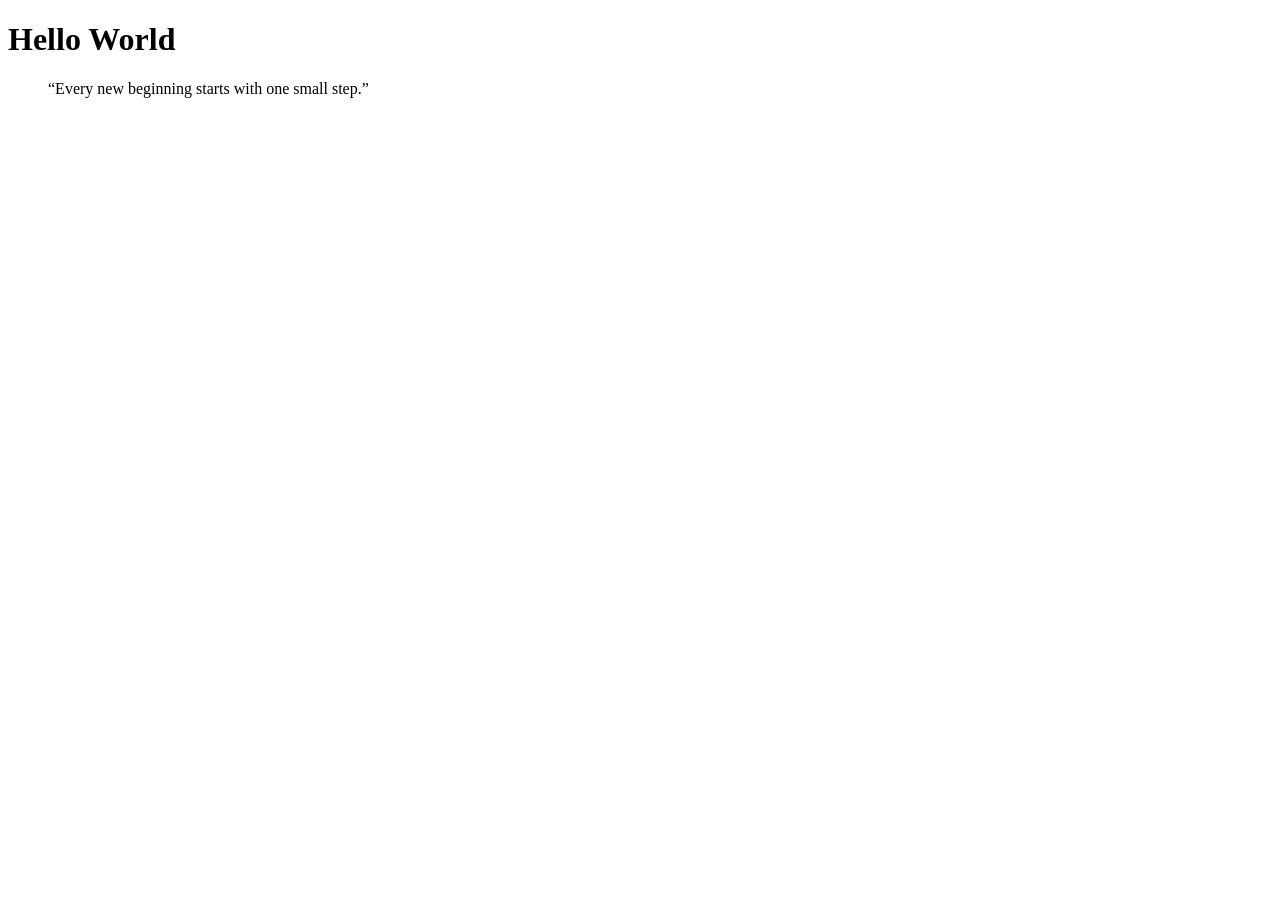
<file: index.html>
<!DOCTYPE html>
<html lang="en">
<head>
    <meta charset="UTF-8">
    <title>Home – Rebecca Kepford</title>
</head>
<body>
    <h1>Hello World</h1>
    <blockquote>“Every new beginning starts with one small step.”</blockquote>
</body>
</html>
</file>
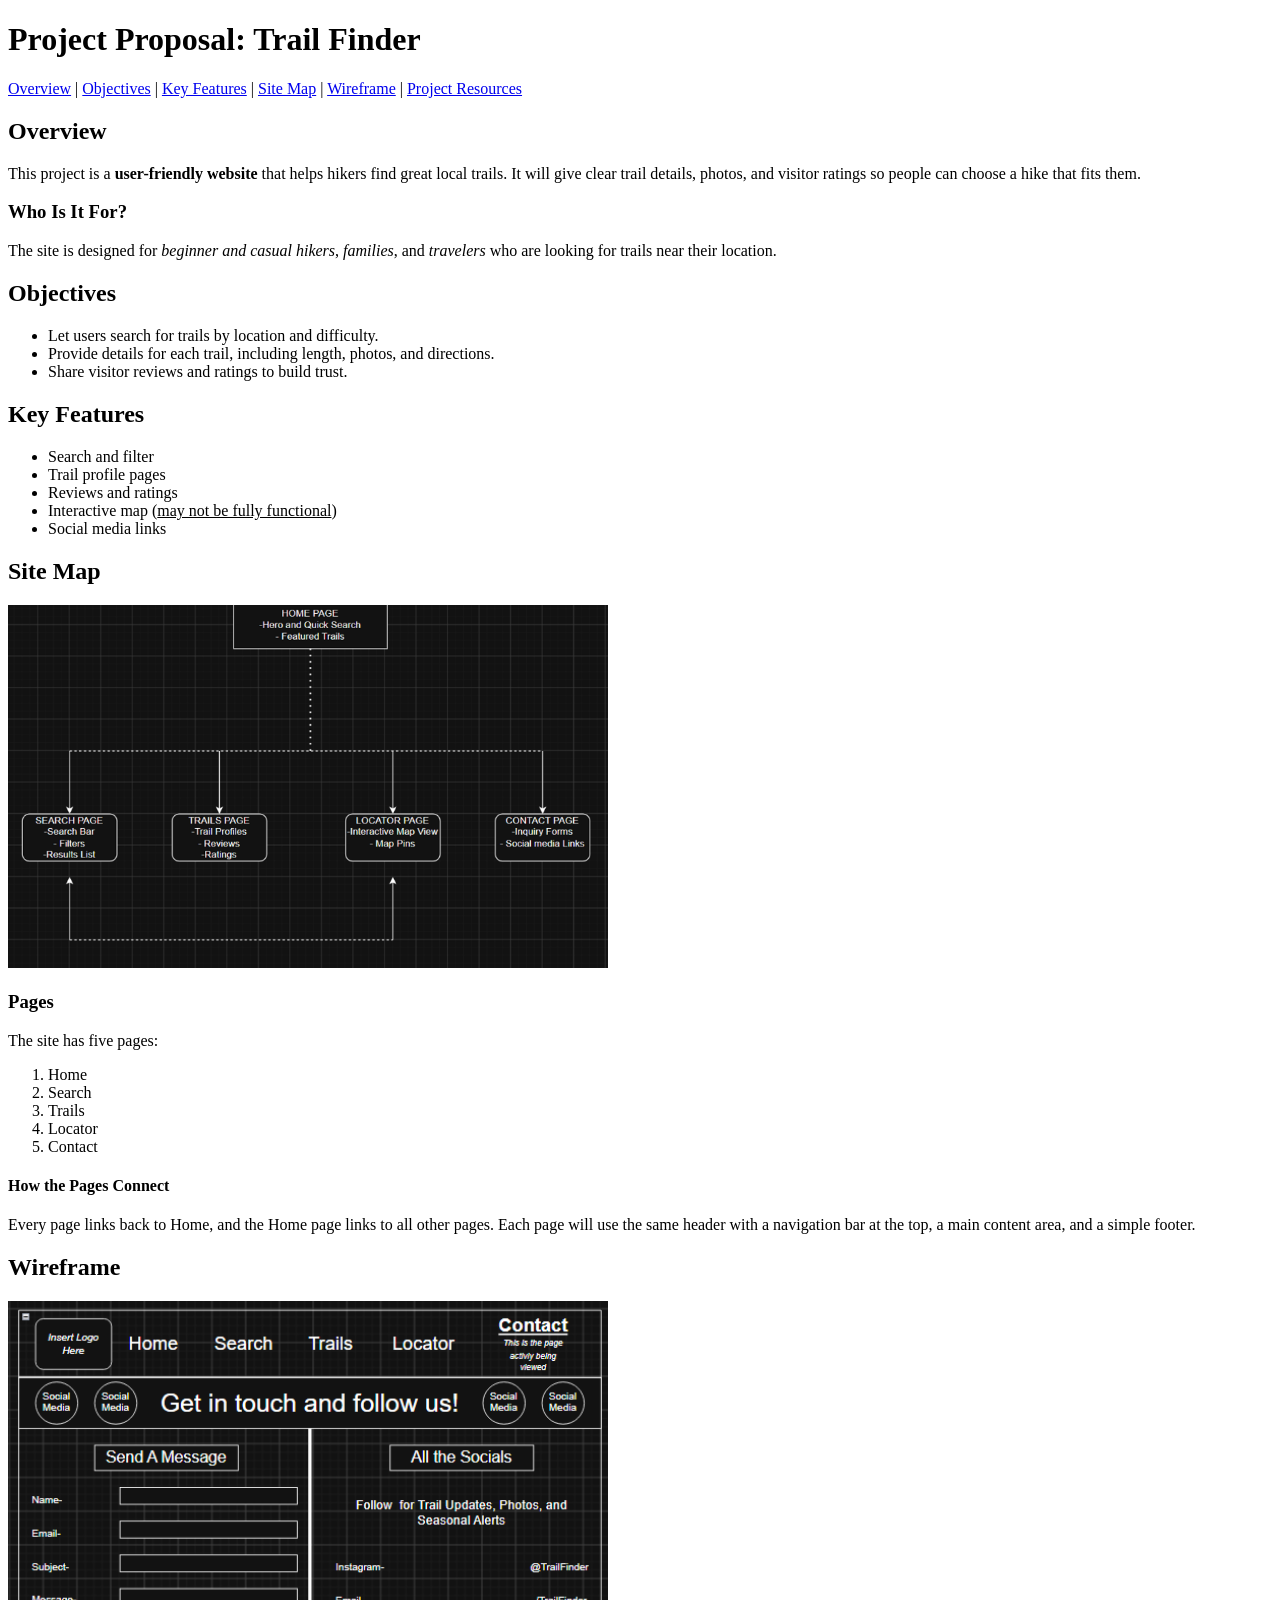
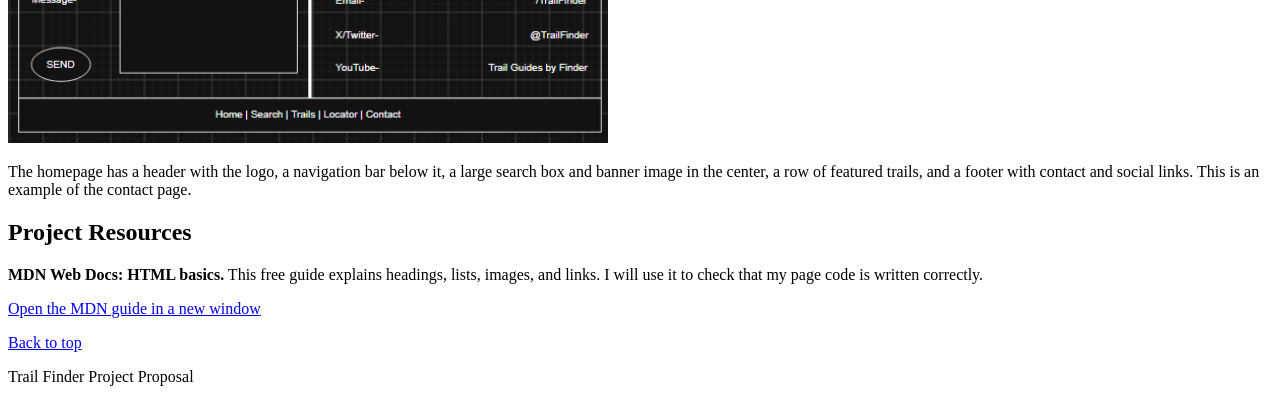
<file: project2/index.html>
<!DOCTYPE html>
<html lang="en">
<head>
  <meta charset="UTF-8">
  <meta name="viewport" content="width=device-width, initial-scale=1.0">
  <meta name="description" content="Project proposal for Trail Finder, a website that helps hikers find great local trails.">
  <meta name="author" content="Rebecca Kepford">
  <title>Project Proposal: Trail Finder</title>
</head>
<body>
 
  <header>
    <h1 id="top">Project Proposal: Trail Finder</h1>
    <nav>
      <a href="#overview">Overview</a> |
      <a href="#objectives">Objectives</a> |
      <a href="#features">Key Features</a> |
      <a href="#sitemap">Site Map</a> |
      <a href="#wireframe">Wireframe</a> |
      <a href="#resources">Project Resources</a>
    </nav>
  </header>
 
  <main>
 
    <section id="overview">
      <h2>Overview</h2>
      <p>This project is a <strong>user-friendly website</strong> that helps hikers find great local trails. It will give clear trail details, photos, and visitor ratings so people can choose a hike that fits them.</p>
      <h3>Who Is It For?</h3>
      <p>The site is designed for <em>beginner and casual hikers</em>, <em>families</em>, and <em>travelers</em> who are looking for trails near their location.</p>
    </section>
 
    <section id="objectives">
      <h2>Objectives</h2>
      <ul>
        <li>Let users search for trails by location and difficulty.</li>
        <li>Provide details for each trail, including length, photos, and directions.</li>
        <li>Share visitor reviews and ratings to build trust.</li>
      </ul>
    </section>
 
    <section id="features">
      <h2>Key Features</h2>
      <ul>
        <li>Search and filter</li>
        <li>Trail profile pages</li>
        <li>Reviews and ratings</li>
        <li>Interactive map (<u>may not be fully functional</u>)</li>
        <li>Social media links</li>
      </ul>
    </section>
 
    <section id="sitemap">
      <h2>Site Map</h2>
      <img src="imgs/sitemap.png" alt="Site map showing the Home page linking to the Search, Trails, Locator, and Contact pages" width="600">
      <h3>Pages</h3>
      <p>The site has five pages:</p>
      <ol>
        <li>Home</li>
        <li>Search</li>
        <li>Trails</li>
        <li>Locator</li>
        <li>Contact</li>
      </ol>
      <h4>How the Pages Connect</h4>
      <p>Every page links back to Home, and the Home page links to all other pages. Each page will use the same header with a navigation bar at the top, a main content area, and a simple footer.</p>
    </section>
 
    <section id="wireframe">
      <h2>Wireframe</h2>
      <img src="imgs/wireframe.png" alt="Wireframe of the Contact page" width="600">
      <p>The homepage has a header with the logo, a navigation bar below it, a large search box and banner image in the center, a row of featured trails, and a footer with contact and social links. This is an example of the contact page.</p>
    </section>
 
    <section id="resources">
      <h2>Project Resources</h2>
      <p><strong>MDN Web Docs: HTML basics.</strong> This free guide explains headings, lists, images, and links. I will use it to check that my page code is written correctly.</p>
      <p><a href="https://developer.mozilla.org/en-US/docs/Learn_web_development/Getting_started/Your_first_website/Creating_the_content" target="_blank" rel="noopener">Open the MDN guide in a new window</a></p>
    </section>
 
    <p><a href="#top">Back to top</a></p>
 
  </main>
 
  <footer>
    <p>Trail Finder Project Proposal</p>
  </footer>
 
</body>
</html>
</file>
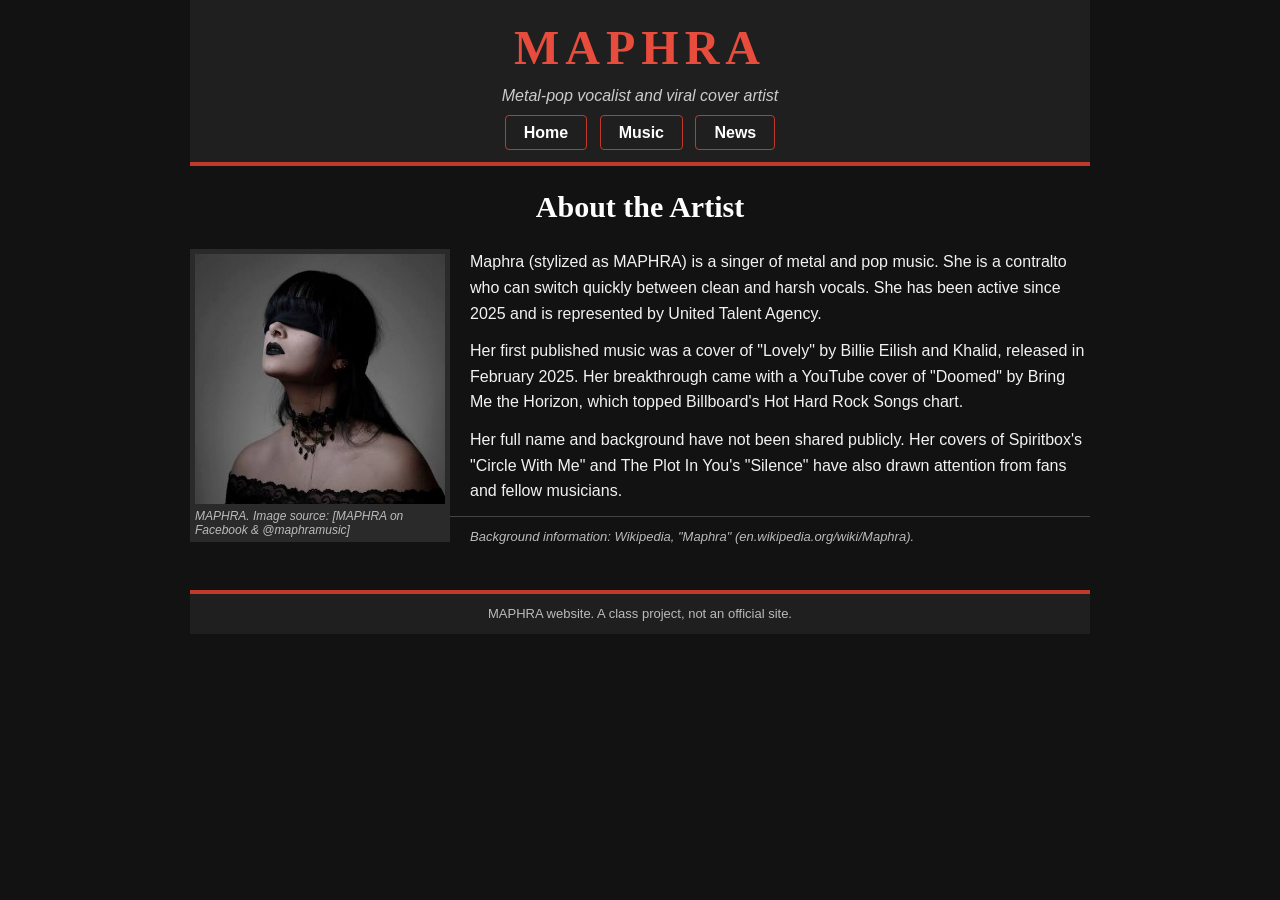
<file: project3/index.html>
<!DOCTYPE html>
<html lang="en">
<head>
  <meta charset="utf-8">
  <meta name="viewport" content="width=device-width, initial-scale=1">
  <title>MAPHRA | Home</title>
  <link rel="stylesheet" href="css/style.css">
</head>
<body>
  <div id="wrapper">
    <header>
      <h1>MAPHRA</h1>
      <p class="tagline">Metal-pop vocalist and viral cover artist</p>
      <nav>
        <a href="index.html">Home</a>
        <a href="music.html">Music</a>
        <a href="news.html">News</a>
      </nav>
    </header>
    <main>
      <h2>About the Artist</h2>
      <figure class="img-left">
        <a href="imgs/MaphraCoverPic.jpg">
          <img src="imgs/MaphraCoverPic.jpg" alt="Portrait of the singer MAPHRA" width="250">
        </a>
        <figcaption>MAPHRA. Image source: [MAPHRA on Facebook & @maphramusic]</figcaption>
      </figure>
      <p>Maphra (stylized as MAPHRA) is a singer of metal and pop music. She is a contralto who can switch quickly between clean and harsh vocals. She has been active since 2025 and is represented by United Talent Agency.</p>
      <p>Her first published music was a cover of "Lovely" by Billie Eilish and Khalid, released in February 2025. Her breakthrough came with a YouTube cover of "Doomed" by Bring Me the Horizon, which topped Billboard's Hot Hard Rock Songs chart.</p>
      <p>Her full name and background have not been shared publicly. Her covers of Spiritbox's "Circle With Me" and The Plot In You's "Silence" have also drawn attention from fans and fellow musicians.</p>
      <p id="source-note">Background information: Wikipedia, "Maphra" (en.wikipedia.org/wiki/Maphra).</p>
      <div class="clear"></div>
    </main>
    <footer>
      <p>MAPHRA website. A class project, not an official site.</p>
    </footer>
  </div>
</body>
</html>
</file>
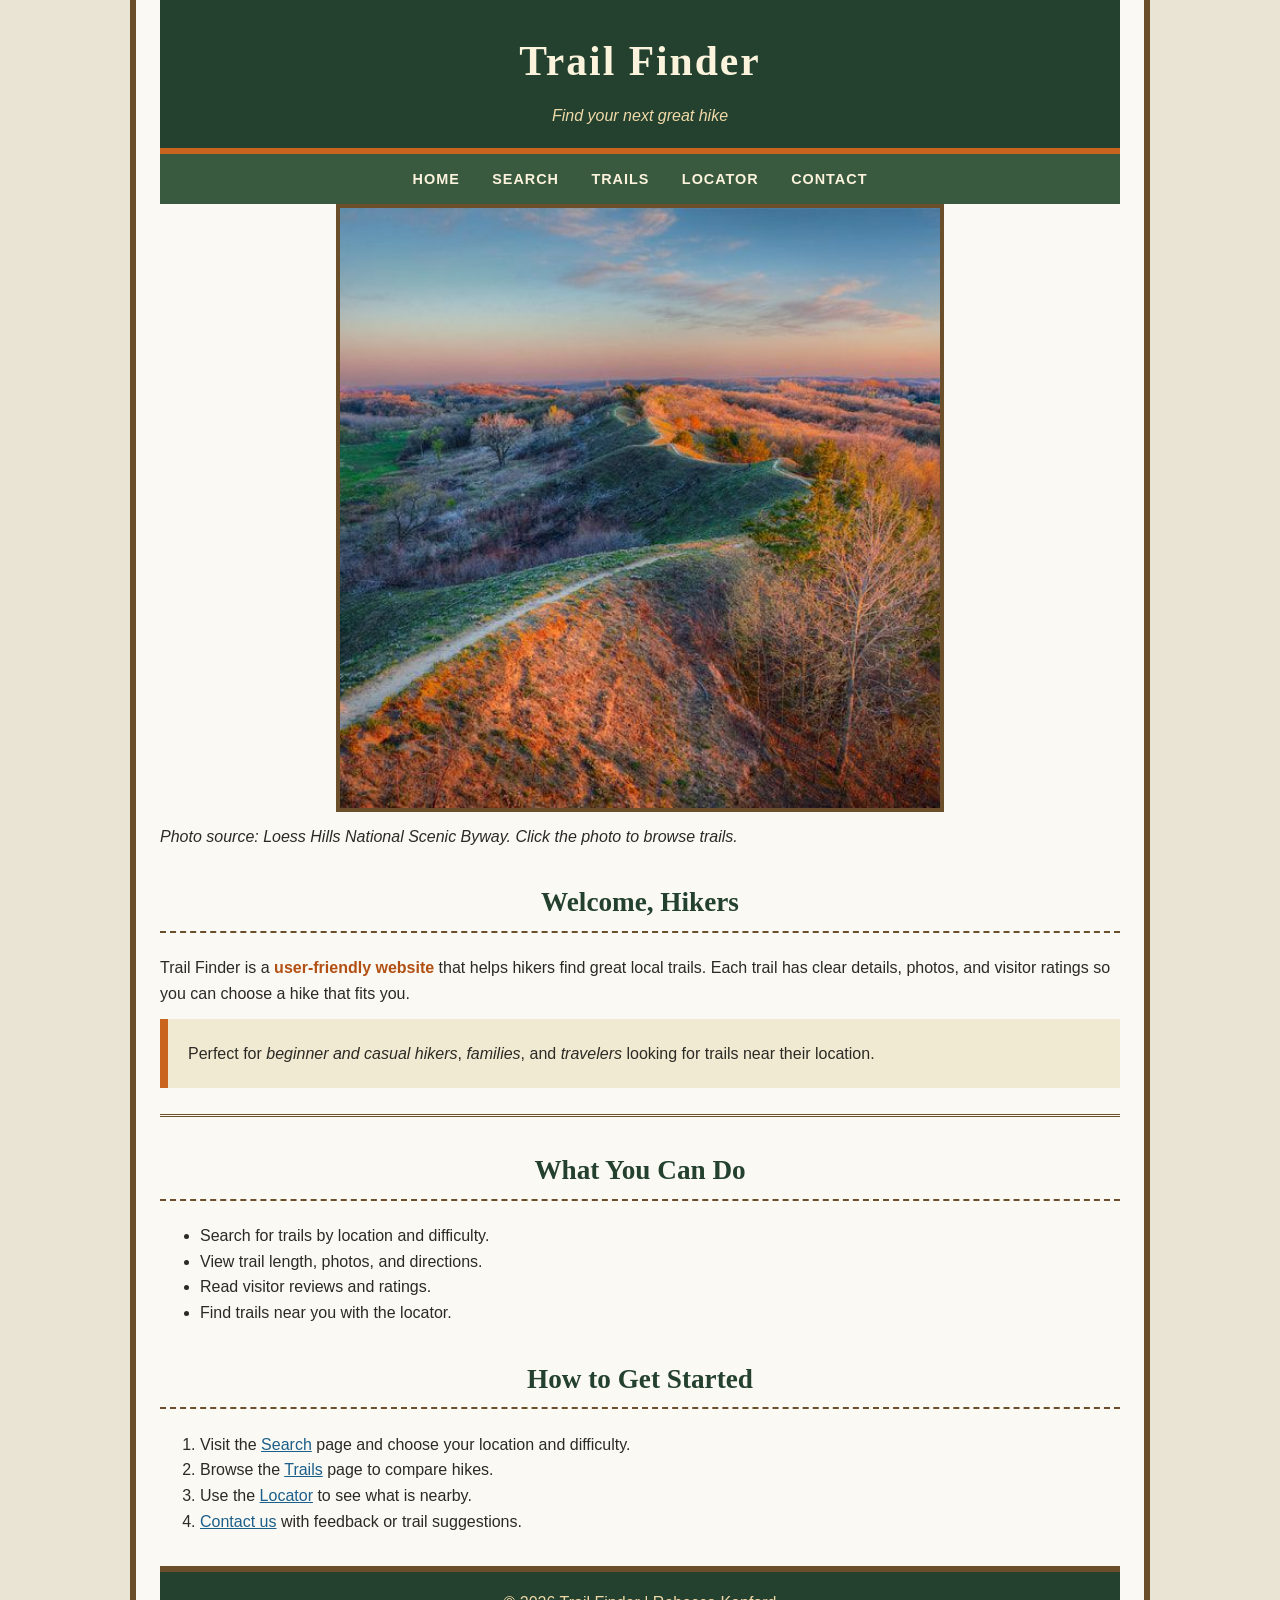
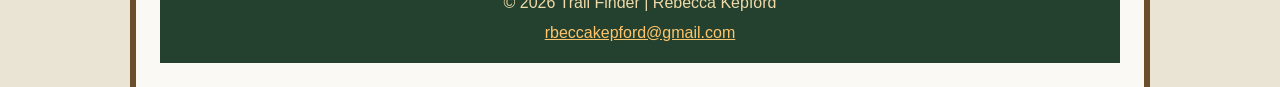
<file: project4/index.html>
<!DOCTYPE html>
<html lang="en">
<head>
  <meta charset="UTF-8">
  <meta name="viewport" content="width=device-width, initial-scale=1.0">
  <meta name="description" content="Trail Finder helps hikers find great local trails.">
  <meta name="author" content="Rebecca Kepford">
  <title>Trail Finder | Home</title>
  <link rel="stylesheet" href="css/style.css">
</head>
<body>
  <div id="wrapper">
    <header>
      <h1>Trail Finder</h1>
      <p>Find your next great hike</p>
    </header>
    <nav>
      <a href="index.html">Home</a>
      <a href="search.html">Search</a>
      <a href="trails.html">Trails</a>
      <a href="locator.html">Locator</a>
      <a href="contact.html">Contact</a>
    </nav>
    <main>
      <div class="banner">
        <a href="trails.html"><img src="imgs/hero.jpg" alt="Hikers walking along a mountain trail at sunrise" width="600" height="400"></a>
        <p><em>Photo source: Loess Hills National Scenic Byway. Click the photo to browse trails.</em></p>
      </div>
      <h2>Welcome, Hikers</h2>
      <p>Trail Finder is a <span class="highlight">user-friendly website</span> that helps hikers find great local trails. Each trail has clear details, photos, and visitor ratings so you can choose a hike that fits you.</p>
      <div id="featured">
        <p>Perfect for <em>beginner and casual hikers</em>, <em>families</em>, and <em>travelers</em> looking for trails near their location.</p>
      </div>
      <hr>
      <h2>What You Can Do</h2>
      <ul>
        <li>Search for trails by location and difficulty.</li>
        <li>View trail length, photos, and directions.</li>
        <li>Read visitor reviews and ratings.</li>
        <li>Find trails near you with the locator.</li>
      </ul>
      <h2>How to Get Started</h2>
      <ol>
        <li>Visit the <a href="search.html">Search</a> page and choose your location and difficulty.</li>
        <li>Browse the <a href="trails.html">Trails</a> page to compare hikes.</li>
        <li>Use the <a href="locator.html">Locator</a> to see what is nearby.</li>
        <li><a href="contact.html">Contact us</a> with feedback or trail suggestions.</li>
      </ol>
    </main>
    <footer>
      <p>&copy; 2026 Trail Finder | Rebecca Kepford</p>
      <p><a href="mailto:rbeccakepford@gmail.com">rbeccakepford@gmail.com</a></p>
    </footer>
  </div>
</body>
</html>
</file>
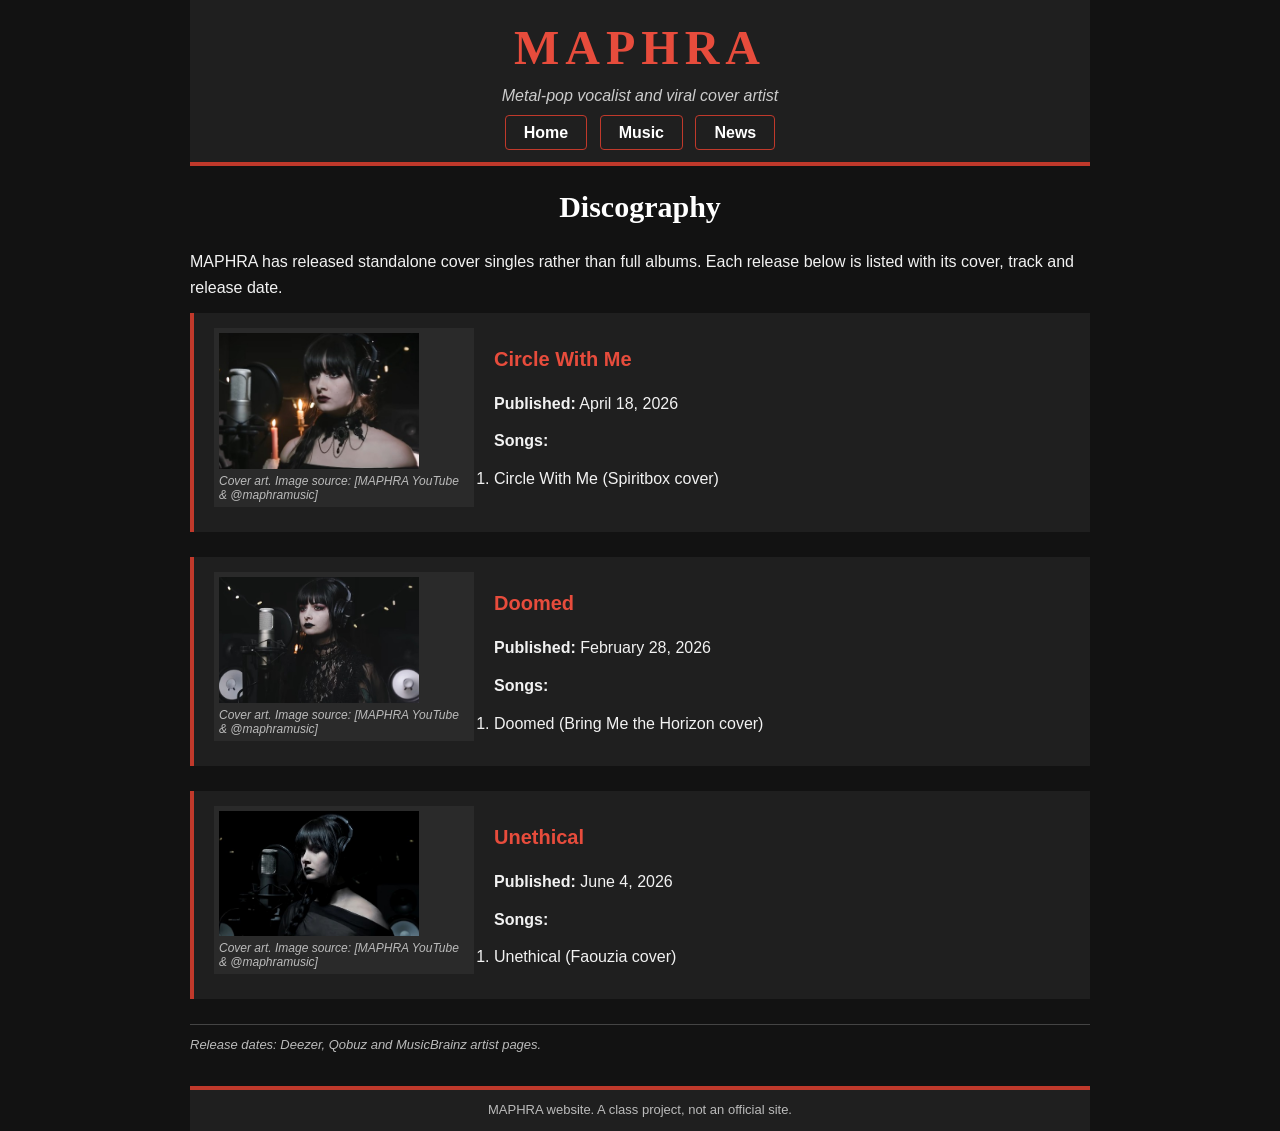
<file: project3/music.html>
<!DOCTYPE html>
<html lang="en">
<head>
  <meta charset="utf-8">
  <meta name="viewport" content="width=device-width, initial-scale=1">
  <title>MAPHRA | Music</title>
  <link rel="stylesheet" href="css/style.css">
</head>
<body>
  <div id="wrapper">
    <header>
      <h1>MAPHRA</h1>
      <p class="tagline">Metal-pop vocalist and viral cover artist</p>
      <nav>
        <a href="index.html">Home</a>
        <a href="music.html">Music</a>
        <a href="news.html">News</a>
      </nav>
    </header>
    <main>
      <h2>Discography</h2>
      <p>MAPHRA has released standalone cover singles rather than full albums. Each release below is listed with its cover, track and release date.</p>

      <section class="album">
        <figure class="img-left">
          <img src="imgs/circlewithme.jpg" alt="Cover art for Circle With Me" width="200">
          <figcaption>Cover art. Image source: [MAPHRA YouTube & @maphramusic]</figcaption>
        </figure>
        <h3>Circle With Me</h3>
        <p><strong>Published:</strong> April 18, 2026</p>
        <p><strong>Songs:</strong></p>
        <ol>
          <li>Circle With Me (Spiritbox cover)</li>
        </ol>
        <div class="clear"></div>
      </section>

      <section class="album">
        <figure class="img-left">
          <img src="imgs/doomed.jpg" alt="Cover art for Doomed" width="200">
          <figcaption>Cover art. Image source: [MAPHRA YouTube & @maphramusic]</figcaption>
        </figure>
        <h3>Doomed</h3>
        <p><strong>Published:</strong> February 28, 2026</p>
        <p><strong>Songs:</strong></p>
        <ol>
          <li>Doomed (Bring Me the Horizon cover)</li>
        </ol>
        <div class="clear"></div>
      </section>

            <section class="album">
        <figure class="img-left">
          <img src="imgs/unethical.jpg" alt="Cover art for Unethical" width="200">
          <figcaption>Cover art. Image source: [MAPHRA YouTube & @maphramusic]</figcaption>
        </figure>
        <h3>Unethical</h3>
        <p><strong>Published:</strong> June 4, 2026</p>
        <p><strong>Songs:</strong></p>
        <ol>
          <li>Unethical (Faouzia cover)</li>
        </ol>
        <div class="clear"></div>
      </section>

      <p id="source-note">Release dates: Deezer, Qobuz and MusicBrainz artist pages.</p>
    </main>
    <footer>
      <p>MAPHRA website. A class project, not an official site.</p>
    </footer>
  </div>
</body>
</html>
</file>
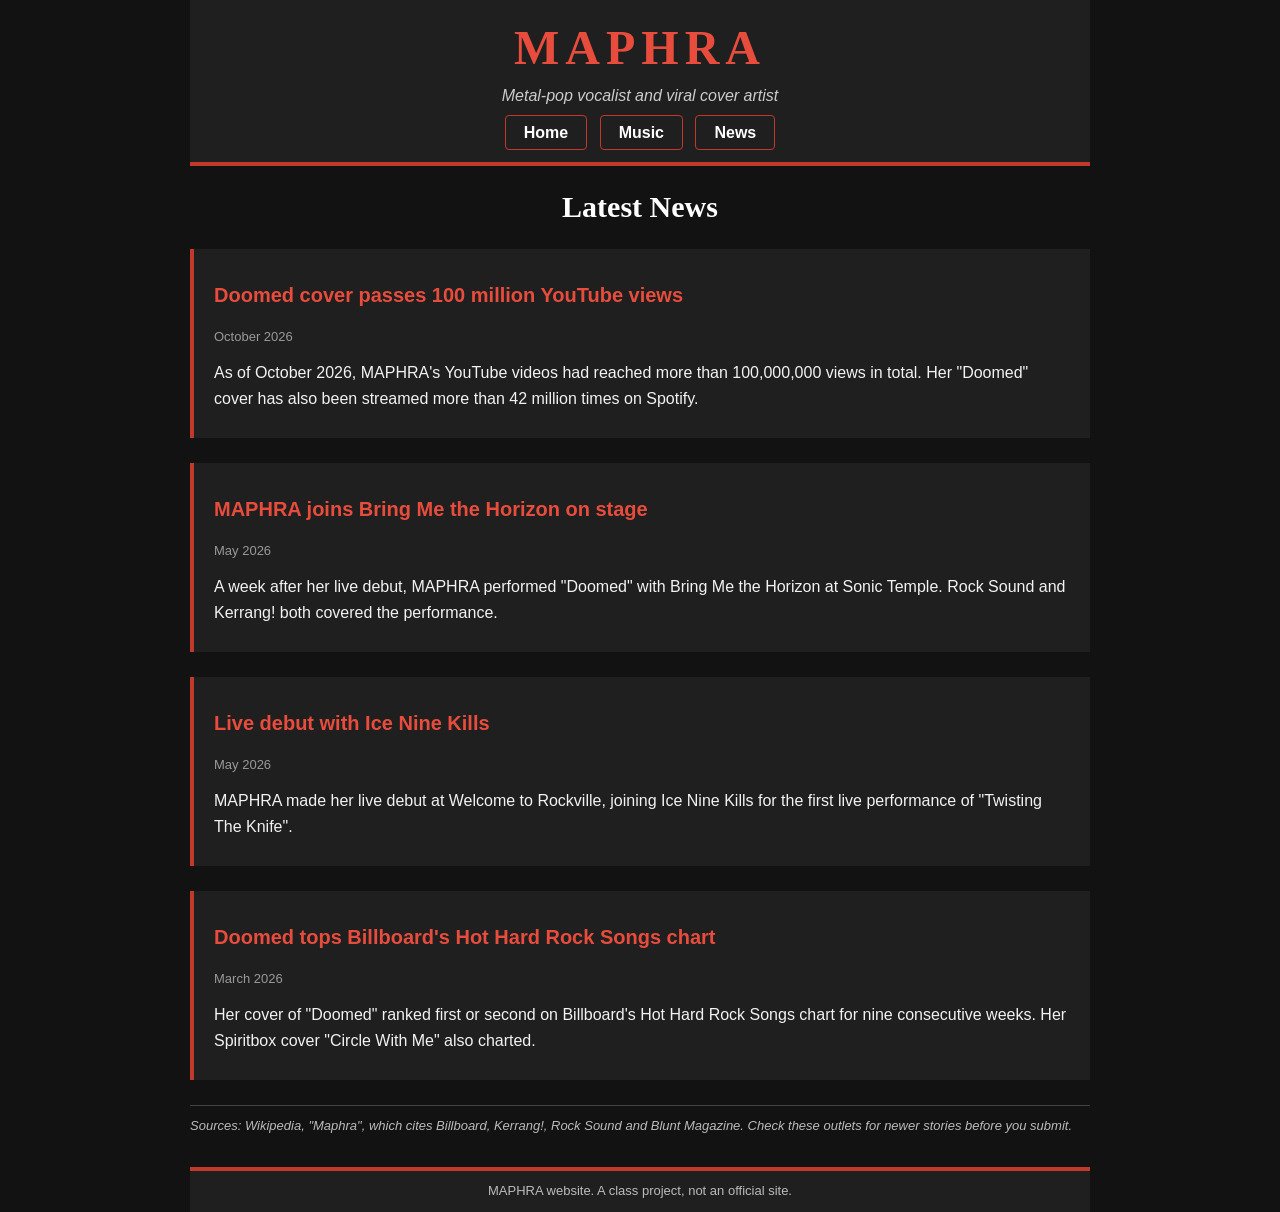
<file: project3/news.html>
<!DOCTYPE html>
<html lang="en">
<head>
  <meta charset="utf-8">
  <meta name="viewport" content="width=device-width, initial-scale=1">
  <title>MAPHRA | News</title>
  <link rel="stylesheet" href="css/style.css">
</head>
<body>
  <div id="wrapper">
    <header>
      <h1>MAPHRA</h1>
      <p class="tagline">Metal-pop vocalist and viral cover artist</p>
      <nav>
        <a href="index.html">Home</a>
        <a href="music.html">Music</a>
        <a href="news.html">News</a>
      </nav>
    </header>
    <main>
      <h2>Latest News</h2>

      <article class="news-item">
        <h3>Doomed cover passes 100 million YouTube views</h3>
        <p class="date">October 2026</p>
        <p>As of October 2026, MAPHRA's YouTube videos had reached more than 100,000,000 views in total. Her "Doomed" cover has also been streamed more than 42 million times on Spotify.</p>
      </article>

      <article class="news-item">
        <h3>MAPHRA joins Bring Me the Horizon on stage</h3>
        <p class="date">May 2026</p>
        <p>A week after her live debut, MAPHRA performed "Doomed" with Bring Me the Horizon at Sonic Temple. Rock Sound and Kerrang! both covered the performance.</p>
      </article>

      <article class="news-item">
        <h3>Live debut with Ice Nine Kills</h3>
        <p class="date">May 2026</p>
        <p>MAPHRA made her live debut at Welcome to Rockville, joining Ice Nine Kills for the first live performance of "Twisting The Knife".</p>
      </article>

      <article class="news-item">
        <h3>Doomed tops Billboard's Hot Hard Rock Songs chart</h3>
        <p class="date">March 2026</p>
        <p>Her cover of "Doomed" ranked first or second on Billboard's Hot Hard Rock Songs chart for nine consecutive weeks. Her Spiritbox cover "Circle With Me" also charted.</p>
      </article>

      <p id="source-note">Sources: Wikipedia, "Maphra", which cites Billboard, Kerrang!, Rock Sound and Blunt Magazine. Check these outlets for newer stories before you submit.</p>
    </main>
    <footer>
      <p>MAPHRA website. A class project, not an official site.</p>
    </footer>
  </div>
</body>
</html>
</file>
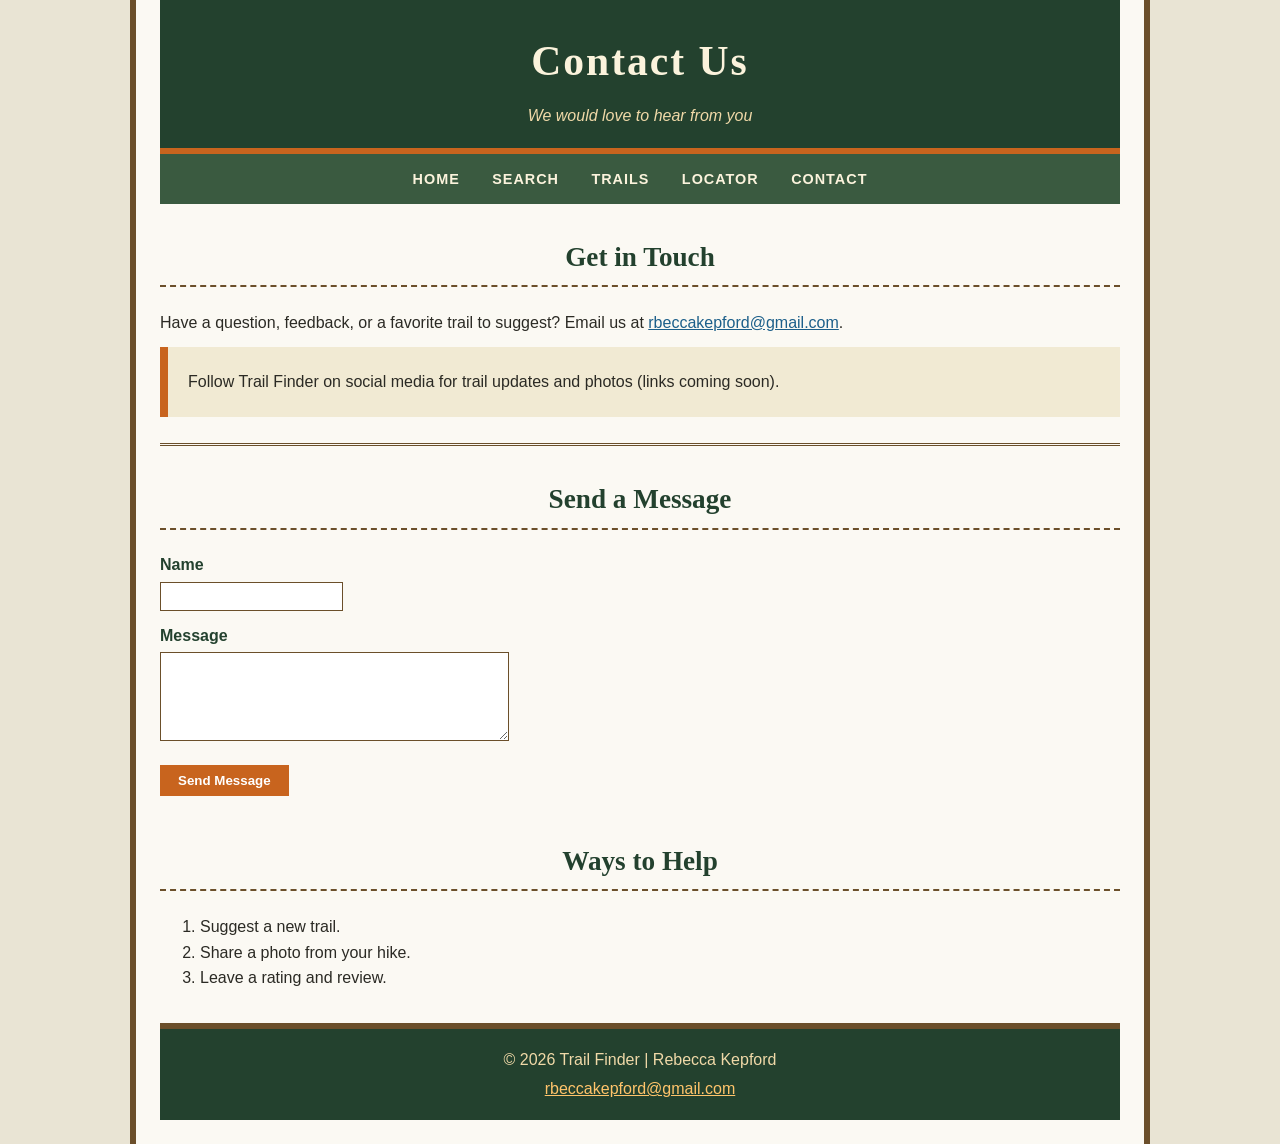
<file: project4/contact.html>
<!DOCTYPE html>
<html lang="en">
<head>
  <meta charset="UTF-8">
  <meta name="viewport" content="width=device-width, initial-scale=1.0">
  <meta name="description" content="Contact Trail Finder with feedback or trail suggestions.">
  <meta name="author" content="Rebecca Kepford">
  <title>Trail Finder | Contact</title>
  <link rel="stylesheet" href="css/style.css">
</head>
<body>
  <div id="wrapper">
    <header>
      <h1>Contact Us</h1>
      <p>We would love to hear from you</p>
    </header>
    <nav>
      <a href="index.html">Home</a>
      <a href="search.html">Search</a>
      <a href="trails.html">Trails</a>
      <a href="locator.html">Locator</a>
      <a href="contact.html">Contact</a>
    </nav>
    <main>
      <h2>Get in Touch</h2>
      <p>Have a question, feedback, or a favorite trail to suggest? Email us at <a href="mailto:rbeccakepford@gmail.com">rbeccakepford@gmail.com</a>.</p>
      <div id="featured">
        <p>Follow Trail Finder on social media for trail updates and photos (links coming soon).</p>
      </div>
      <hr>
      <h2>Send a Message</h2>
      <form action="mailto:rbeccakepford@gmail.com" method="post" enctype="text/plain">
        <label for="name">Name</label><br>
        <input type="text" id="name" name="name"><br>
        <label for="message">Message</label><br>
        <textarea id="message" name="message" rows="5" cols="40"></textarea><br>
        <input type="submit" value="Send Message">
      </form>
      <h2>Ways to Help</h2>
      <ol>
        <li>Suggest a new trail.</li>
        <li>Share a photo from your hike.</li>
        <li>Leave a rating and review.</li>
      </ol>
    </main>
    <footer>
      <p>&copy; 2026 Trail Finder | Rebecca Kepford</p>
      <p><a href="mailto:rbeccakepford@gmail.com">rbeccakepford@gmail.com</a></p>
    </footer>
  </div>
</body>
</html>
</file>
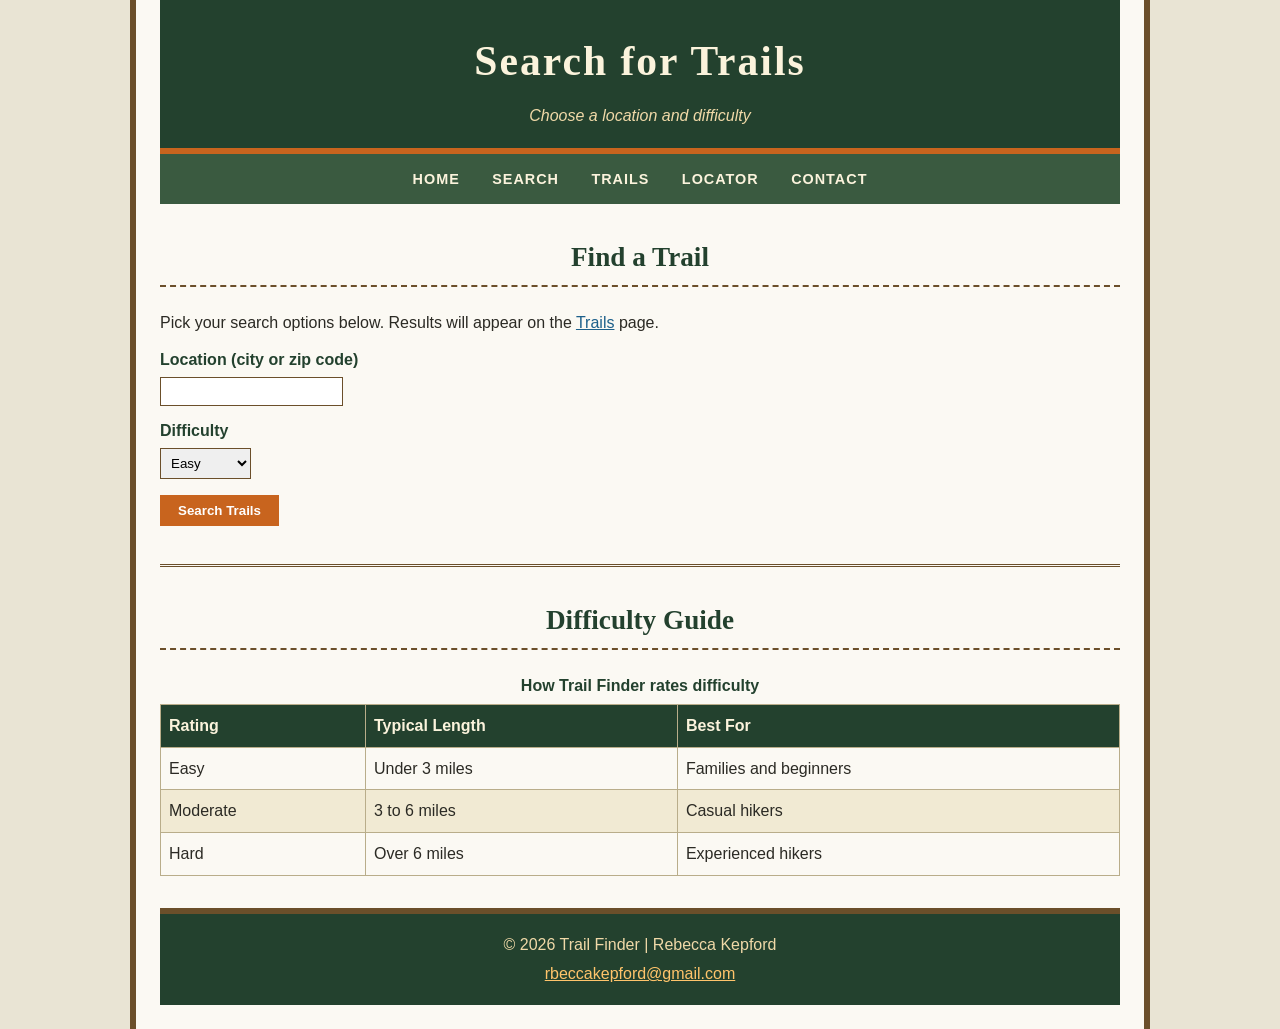
<file: project4/search.html>
<!DOCTYPE html>
<html lang="en">
<head>
  <meta charset="UTF-8">
  <meta name="viewport" content="width=device-width, initial-scale=1.0">
  <meta name="description" content="Search for local hiking trails by location and difficulty.">
  <meta name="author" content="Rebecca Kepford">
  <title>Trail Finder | Search for Trails</title>
  <link rel="stylesheet" href="css/style.css">
</head>
<body>
  <div id="wrapper">
    <header>
      <h1>Search for Trails</h1>
      <p>Choose a location and difficulty</p>
    </header>
    <nav>
      <a href="index.html">Home</a>
      <a href="search.html">Search</a>
      <a href="trails.html">Trails</a>
      <a href="locator.html">Locator</a>
      <a href="contact.html">Contact</a>
    </nav>
    <main>
      <h2>Find a Trail</h2>
      <p>Pick your search options below. Results will appear on the <a href="trails.html">Trails</a> page.</p>
      <form action="trails.html" method="get">
        <label for="location">Location (city or zip code)</label><br>
        <input type="text" id="location" name="location"><br>
        <label for="difficulty">Difficulty</label><br>
        <select id="difficulty" name="difficulty">
          <option value="easy">Easy</option>
          <option value="moderate">Moderate</option>
          <option value="hard">Hard</option>
        </select><br>
        <input type="submit" value="Search Trails">
      </form>
      <hr>
      <h2>Difficulty Guide</h2>
      <table>
        <caption>How Trail Finder rates difficulty</caption>
        <thead>
          <tr><th>Rating</th><th>Typical Length</th><th>Best For</th></tr>
        </thead>
        <tbody>
          <tr><td>Easy</td><td>Under 3 miles</td><td>Families and beginners</td></tr>
          <tr><td>Moderate</td><td>3 to 6 miles</td><td>Casual hikers</td></tr>
          <tr><td>Hard</td><td>Over 6 miles</td><td>Experienced hikers</td></tr>
        </tbody>
      </table>
    </main>
    <footer>
      <p>&copy; 2026 Trail Finder | Rebecca Kepford</p>
      <p><a href="mailto:rbeccakepford@gmail.com">rbeccakepford@gmail.com</a></p>
    </footer>
  </div>
</body>
</html>
</file>
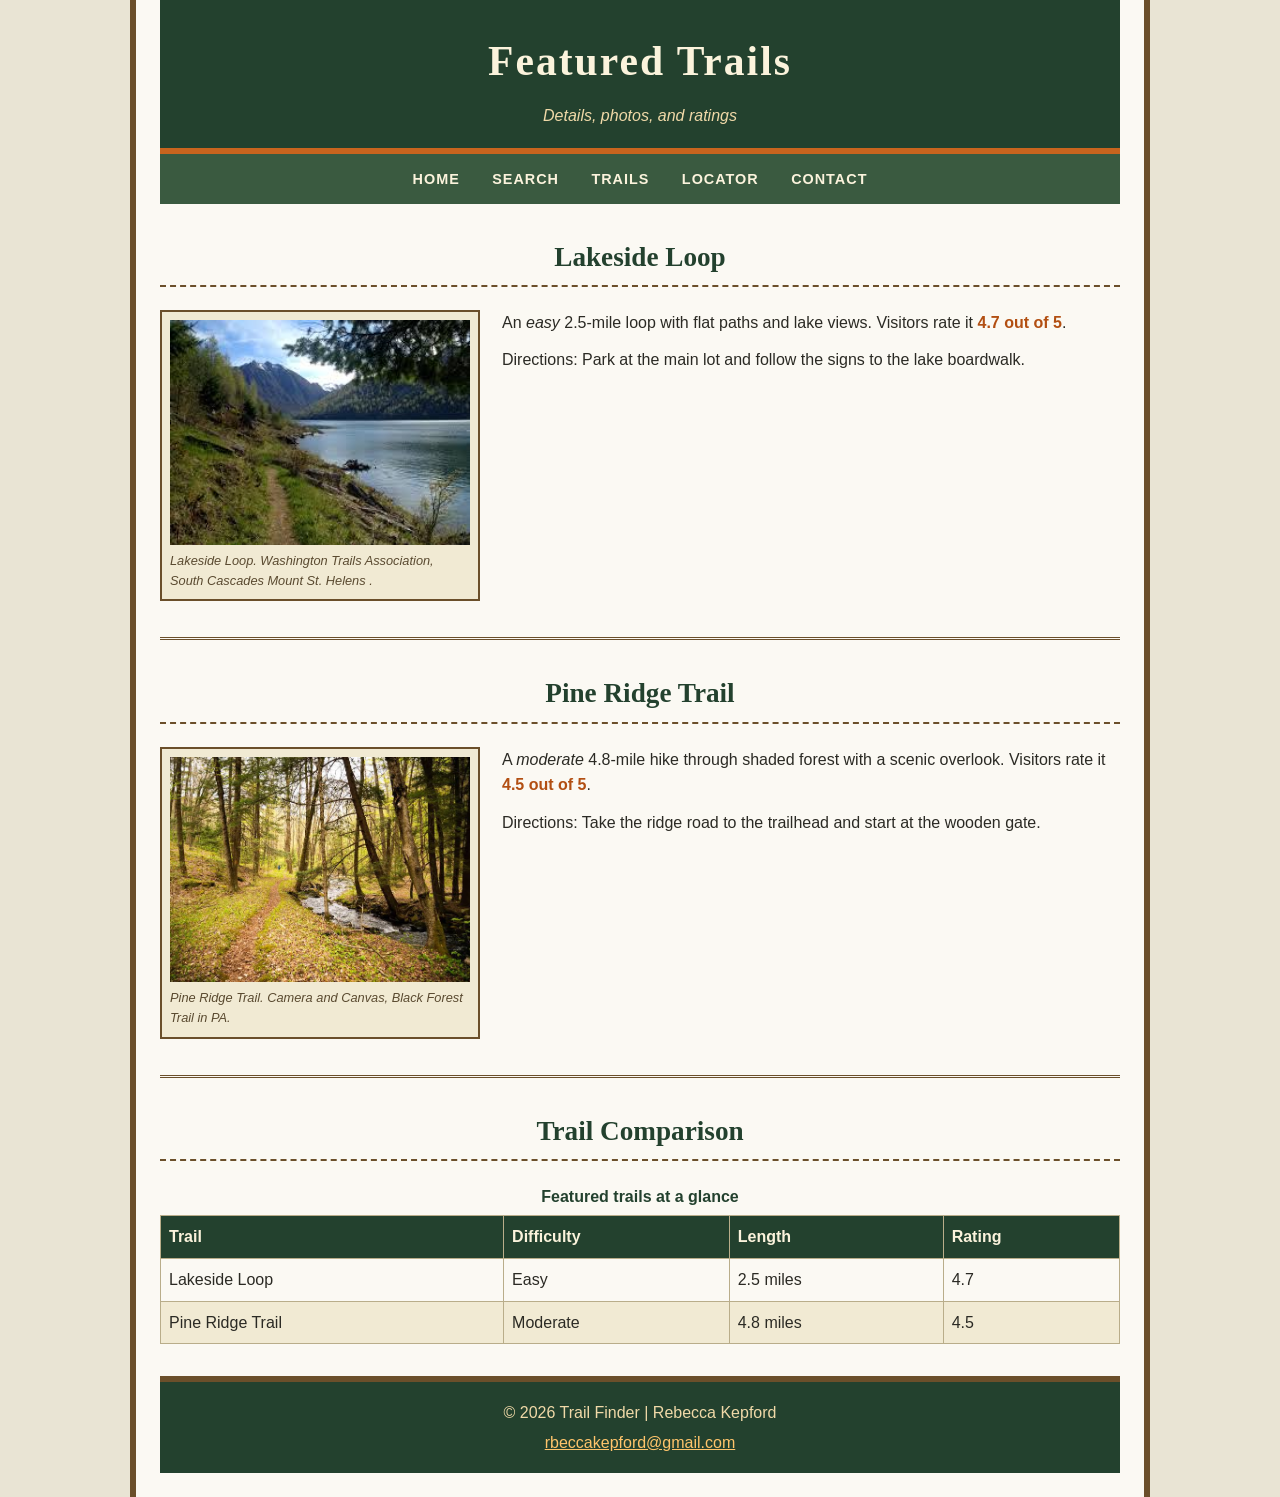
<file: project4/trails.html>
<!DOCTYPE html>
<html lang="en">
<head>
  <meta charset="UTF-8">
  <meta name="viewport" content="width=device-width, initial-scale=1.0">
  <meta name="description" content="Featured local hiking trails with details, photos, and ratings.">
  <meta name="author" content="Rebecca Kepford">
  <title>Trail Finder | Trails</title>
  <link rel="stylesheet" href="css/style.css">
</head>
<body>
  <div id="wrapper">
    <header>
      <h1>Featured Trails</h1>
      <p>Details, photos, and ratings</p>
    </header>
    <nav>
      <a href="index.html">Home</a>
      <a href="search.html">Search</a>
      <a href="trails.html">Trails</a>
      <a href="locator.html">Locator</a>
      <a href="contact.html">Contact</a>
    </nav>
    <main>
      <h2>Lakeside Loop</h2>
      <figure class="float-left">
        <a href="locator.html"><img src="imgs/lake-trail.jpg" alt="Path winding along a calm lake" width="300" height="200"></a>
        <figcaption>Lakeside Loop. Washington Trails Association, South Cascades Mount St. Helens .</figcaption>
      </figure>
      <p>An <em>easy</em> 2.5-mile loop with flat paths and lake views. Visitors rate it <span class="highlight">4.7 out of 5</span>.</p>
      <p>Directions: Park at the main lot and follow the signs to the lake boardwalk.</p>
      <div class="clear"></div>
      <hr>
      <h2>Pine Ridge Trail</h2>
      <figure class="float-left">
        <a href="search.html"><img src="imgs/forest-trail.jpg" alt="Hiking trail through tall pine trees" width="300" height="200"></a>
        <figcaption>Pine Ridge Trail. Camera and Canvas, Black Forest Trail in PA.</figcaption>
      </figure>
      <p>A <em>moderate</em> 4.8-mile hike through shaded forest with a scenic overlook. Visitors rate it <span class="highlight">4.5 out of 5</span>.</p>
      <p>Directions: Take the ridge road to the trailhead and start at the wooden gate.</p>
      <div class="clear"></div>
      <hr>
      <h2>Trail Comparison</h2>
      <table>
        <caption>Featured trails at a glance</caption>
        <thead>
          <tr><th>Trail</th><th>Difficulty</th><th>Length</th><th>Rating</th></tr>
        </thead>
        <tbody>
          <tr><td>Lakeside Loop</td><td>Easy</td><td>2.5 miles</td><td>4.7</td></tr>
          <tr><td>Pine Ridge Trail</td><td>Moderate</td><td>4.8 miles</td><td>4.5</td></tr>
        </tbody>
      </table>
    </main>
    <footer>
      <p>&copy; 2026 Trail Finder | Rebecca Kepford</p>
      <p><a href="mailto:rbeccakepford@gmail.com">rbeccakepford@gmail.com</a></p>
    </footer>
  </div>
</body>
</html>
</file>
<file: project3/css/style.css>
/* style.css - shared by index.html, music.html and news.html */

body {
  background-color: #121212;
  color: #f2f2f2;
  font-family: Verdana, Arial, sans-serif;
  margin: 0;
  padding: 0;
}

/* ID selector: wrapper keeps content away from the browser edges */
#wrapper {
  max-width: 900px;
  margin: 0 auto;
  padding: 0 20px;
}

header {
  background-color: #1f1f1f;
  border-bottom: 4px solid #c0392b;
  padding: 20px;
  text-align: center;
}

h1 {
  color: #e74c3c;
  font-family: Georgia, "Times New Roman", serif;
  font-size: 48px;
  text-align: center;
  letter-spacing: 6px;
  margin: 0;
}

h2 {
  color: #ffffff;
  font-family: Georgia, "Times New Roman", serif;
  font-size: 30px;
  text-align: center;
}

h3 {
  color: #e74c3c;
  font-size: 20px;
}

p {
  color: #f2f2f2;
  font-family: Verdana, Arial, sans-serif;
  font-size: 16px;
  line-height: 1.6;
  margin: 12px 0;
}

/* Navigation (centered) */
nav {
  text-align: center;
  margin-top: 15px;
}

nav a {
  color: #ffffff;
  text-decoration: none;
  font-weight: bold;
  padding: 8px 18px;
  margin: 0 4px;
  border: 1px solid #c0392b;
  border-radius: 4px;
}

nav a:hover {
  background-color: #c0392b;
}

a {
  color: #ff8a7a;
}

/* Second ID selector for source notes */
#source-note {
  color: #bbbbbb;
  font-size: 13px;
  font-style: italic;
  border-top: 1px solid #444444;
  padding-top: 10px;
}

/* Class selectors */
.tagline {
  color: #cccccc;
  font-style: italic;
  text-align: center;
  margin: 8px 0 0 0;
}

.album,
.news-item {
  background-color: #1f1f1f;
  border-left: 4px solid #c0392b;
  padding: 15px 20px;
  margin-bottom: 25px;
}

.date {
  color: #999999;
  font-size: 13px;
  margin: 0;
}

/* Floated images with padding so text does not touch them */
.img-left {
  float: left;
  margin: 0 20px 10px 0;
  padding: 5px;
  background-color: #2a2a2a;
  max-width: 250px;
}

.img-left img {
  max-width: 100%;
  height: auto;
  display: block;
}

figcaption {
  color: #bbbbbb;
  font-size: 12px;
  font-style: italic;
  padding-top: 5px;
}

/* Clear the floats */
.clear {
  clear: both;
}

footer {
  background-color: #1f1f1f;
  border-top: 4px solid #c0392b;
  text-align: center;
  padding: 10px;
  margin-top: 30px;
}

footer p {
  font-size: 13px;
  color: #bbbbbb;
  margin: 0;
}
</file>
<file: project4/css/style.css>
/* Trail Finder - style.css (forest trail theme) */
body {
  font-family: Verdana, Arial, sans-serif;
  background-color: #e9e4d4;
  color: #2b2a24;
  margin: 0;
  line-height: 1.6;
}
#wrapper {
  max-width: 960px;
  margin: 0 auto;
  padding: 0 24px 24px 24px;
  background-color: #fbf9f3;
  border-left: 6px solid #6b4f2a;
  border-right: 6px solid #6b4f2a;
}
header {
  background-color: #23412e;
  border-bottom: 6px solid #c8641e;
  padding: 28px 20px 20px 20px;
  text-align: center;
}
header p {
  color: #f0d9a8;
  font-style: italic;
  margin: 0;
}
h1 {
  color: #fbf3dc;
  font-family: Georgia, "Times New Roman", serif;
  font-size: 2.6em;
  text-align: center;
  letter-spacing: 2px;
  margin: 0 0 8px 0;
}
h2 {
  color: #23412e;
  font-family: Georgia, "Times New Roman", serif;
  font-size: 1.7em;
  text-align: center;
  border-bottom: 2px dashed #6b4f2a;
  padding-bottom: 6px;
  margin-top: 32px;
}
p {
  color: #2b2a24;
  font-family: Verdana, Arial, sans-serif;
  font-size: 1em;
  margin: 12px 0;
}
a {
  color: #1c5f8a;
}
a:hover {
  color: #c8641e;
}
nav {
  background-color: #3a5a40;
  text-align: center;
  padding: 12px 0;
}
nav a {
  color: #fbf3dc;
  font-weight: bold;
  text-decoration: none;
  text-transform: uppercase;
  letter-spacing: 1px;
  font-size: 0.9em;
  margin: 0 14px;
}
nav a:hover {
  color: #ffc46b;
  border-bottom: 2px solid #ffc46b;
}
#featured {
  background-color: #f1ead3;
  border-left: 8px solid #c8641e;
  padding: 10px 20px;
}
.highlight {
  color: #b24f12;
  font-weight: bold;
}
.float-left {
  float: left;
  margin: 0 22px 10px 0;
  padding: 8px;
  background-color: #f1ead3;
  border: 2px solid #6b4f2a;
  width: 300px;
}
.float-left img {
  width: 100%;
  height: auto;
  display: block;
}
.banner img {
  width: 100%;
  max-width: 600px;
  height: auto;
  display: block;
  margin: 0 auto;
  border: 4px solid #6b4f2a;
}
figcaption {
  font-size: 0.8em;
  font-style: italic;
  color: #5a4a30;
  padding-top: 6px;
}
.clear {
  clear: both;
}
hr {
  border: 0;
  border-top: 3px double #6b4f2a;
  margin: 26px 0;
}
table {
  border-collapse: collapse;
  width: 100%;
  margin: 16px 0;
}
caption {
  font-weight: bold;
  color: #23412e;
  padding-bottom: 6px;
}
th, td {
  border: 1px solid #b9ad8a;
  padding: 8px;
  text-align: left;
}
th {
  background-color: #23412e;
  color: #fbf3dc;
}
tr:nth-child(even) {
  background-color: #f1ead3;
}
ul, ol {
  color: #2b2a24;
}
label {
  font-weight: bold;
  color: #23412e;
}
input, select, textarea {
  font-family: Verdana, Arial, sans-serif;
  padding: 6px;
  margin: 4px 0 12px 0;
  max-width: 100%;
  border: 1px solid #6b4f2a;
}
input[type="submit"] {
  background-color: #c8641e;
  color: #ffffff;
  font-weight: bold;
  border: 0;
  padding: 8px 18px;
}
footer {
  background-color: #23412e;
  border-top: 6px solid #6b4f2a;
  color: #f0d9a8;
  text-align: center;
  padding: 14px;
  margin-top: 32px;
}
footer p {
  color: #f0d9a8;
  margin: 4px 0;
}
footer a {
  color: #ffc46b;
}
</file>
